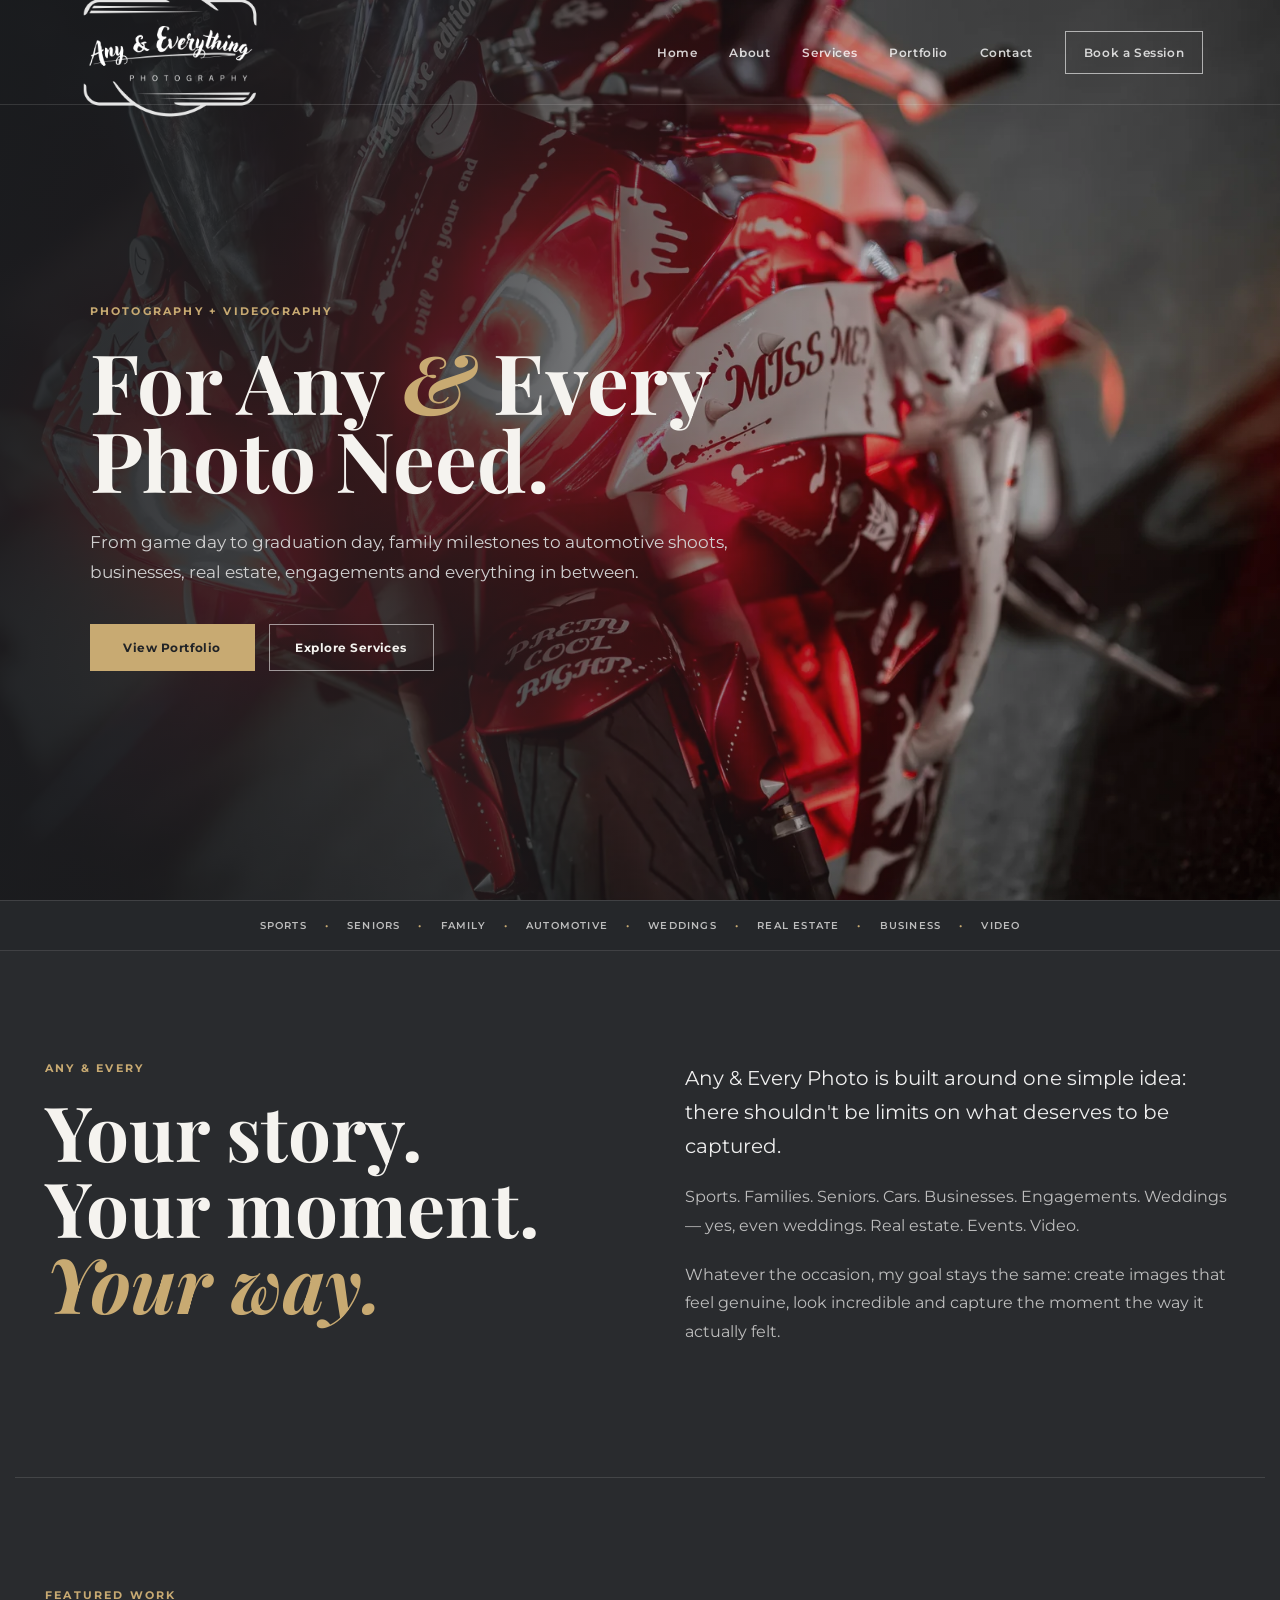
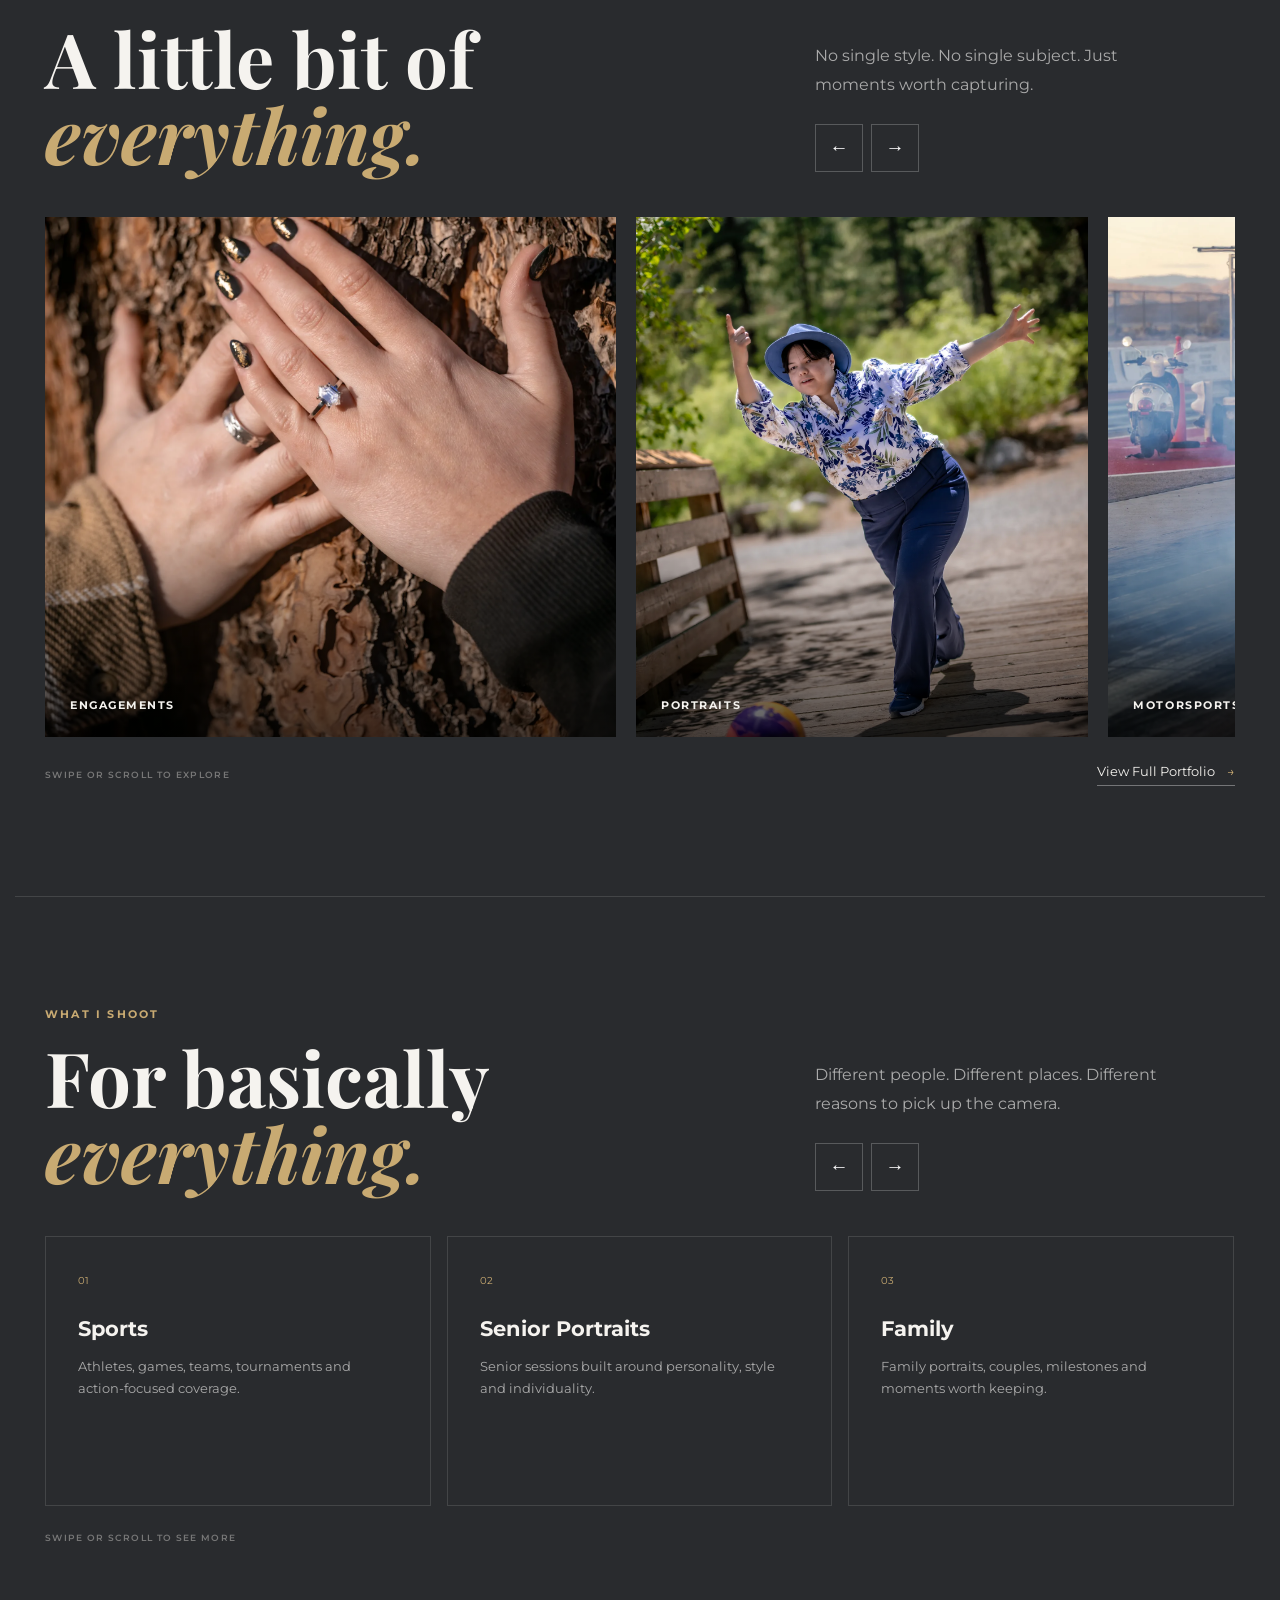
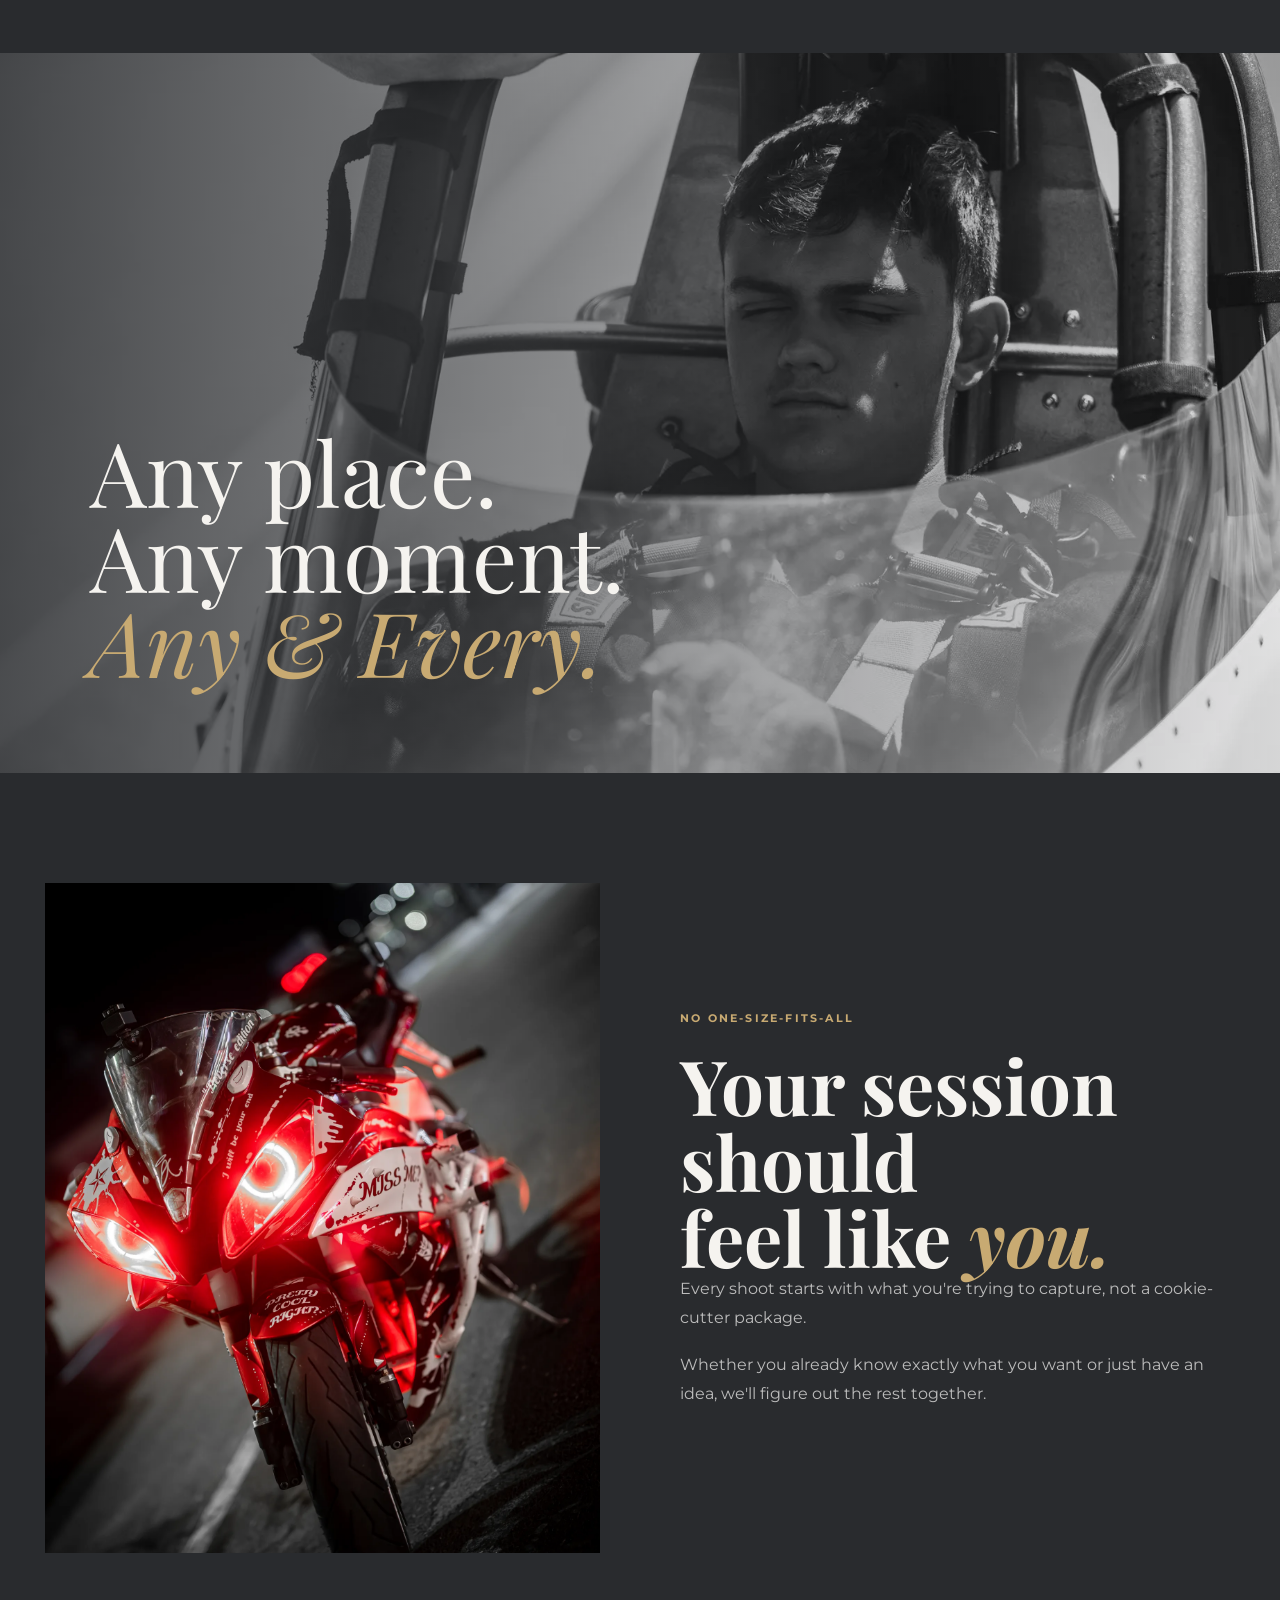
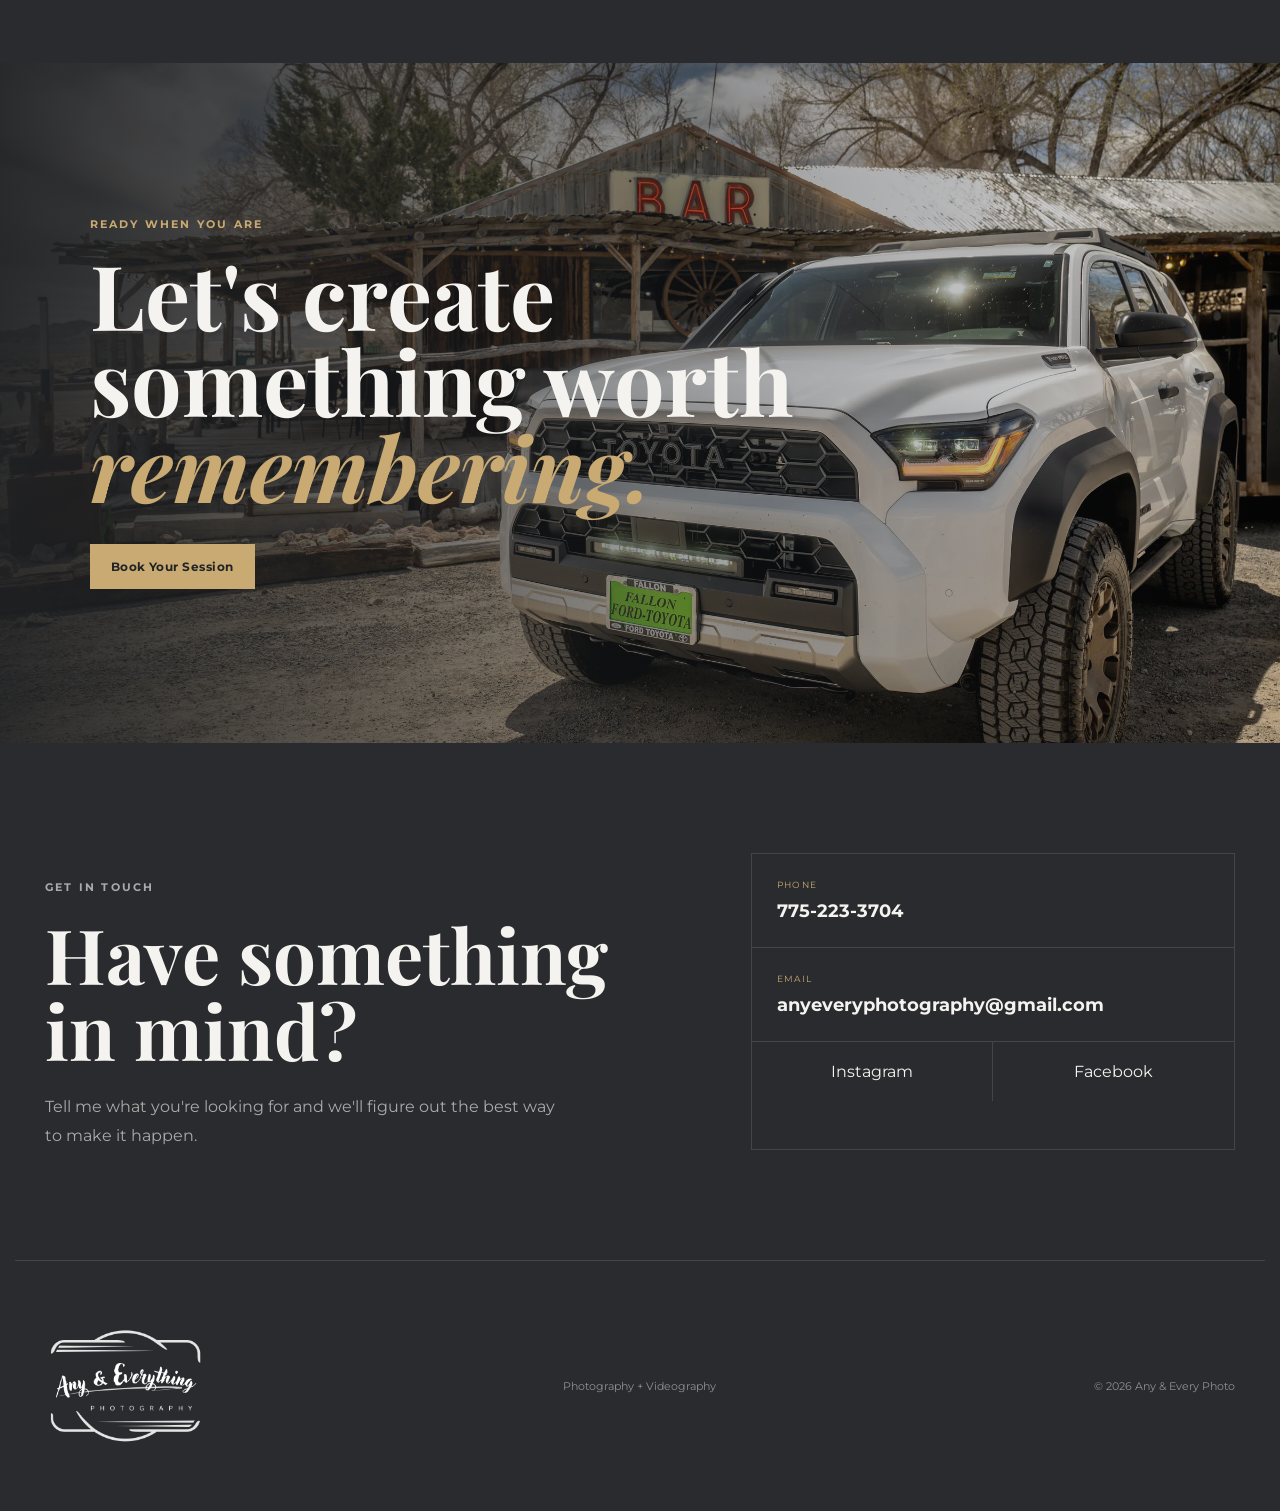
<file: index.html>
<!doctype html>
<html lang="en">
  <head>
    <meta charset="UTF-8" />
    <meta name="viewport" content="width=device-width, initial-scale=1.0" />
    <title>Any & Every Photo</title>
    <meta
      name="description"
      content="Any & Every Photo offers photography and videography for sports, seniors, families, automotive, weddings, business, real estate and more."
    />
    <link rel="preload" as="image" href="images/web/01.webp" />
    <link rel="stylesheet" href="css/style.css" />
    <link rel="preconnect" href="https://fonts.googleapis.com" />
    <link rel="preconnect" href="https://fonts.gstatic.com" crossorigin />
    <link
      href="https://fonts.googleapis.com/css2?family=Montserrat:wght@400;500;600;700&family=Playfair+Display:ital,wght@0,600;1,600&display=swap"
      rel="stylesheet"
    />
  </head>
  <body>
    <header class="site-header">
      <a href="#home" class="brand"
        ><img src="images/logo.PNG" alt="Any & Every Photo logo"
      /></a>
      <button class="menu-toggle" aria-label="Open navigation">
        <span></span><span></span><span></span>
      </button>
      <nav class="nav-menu">
        <a href="#home">Home</a><a href="#about">About</a
        ><a href="#services">Services</a><a href="portfolio.html">Portfolio</a
        ><a href="#contact">Contact</a
        ><a href="#contact" class="nav-button">Book a Session</a>
      </nav>
    </header>
    <main>
      <section class="hero" id="home">
        <div class="hero-background"></div>
        <div class="hero-overlay"></div>
        <div class="hero-content">
          <p class="eyebrow">PHOTOGRAPHY + VIDEOGRAPHY</p>
          <h1>For Any <span>&amp;</span> Every<br />Photo Need.</h1>
          <p class="hero-copy">
            From game day to graduation day, family milestones to automotive
            shoots, businesses, real estate, engagements and everything in
            between.
          </p>
          <div class="hero-buttons">
            <a href="portfolio.html" class="button button-primary">View Portfolio</a
            ><a href="#services" class="button button-secondary"
              >Explore Services</a
            >
          </div>
        </div>
      </section>
      <section class="service-strip">
        <div class="strip-content">
          <span>SPORTS</span><span class="dot">•</span><span>SENIORS</span
          ><span class="dot">•</span><span>FAMILY</span
          ><span class="dot">•</span><span>AUTOMOTIVE</span
          ><span class="dot">•</span><span>WEDDINGS</span
          ><span class="dot">•</span><span>REAL ESTATE</span
          ><span class="dot">•</span><span>BUSINESS</span
          ><span class="dot">•</span><span>VIDEO</span>
        </div>
      </section>
      <section class="about section" id="about">
        <div class="section-heading">
          <p class="section-label">ANY & EVERY</p>
          <h2>Your story.<br />Your moment.<br /><span>Your way.</span></h2>
        </div>
        <div class="about-copy">
          <p class="large-copy">
            Any & Every Photo is built around one simple idea: there shouldn't
            be limits on what deserves to be captured.
          </p>
          <p>
            Sports. Families. Seniors. Cars. Businesses. Engagements. Weddings —
            yes, even weddings. Real estate. Events. Video.
          </p>
          <p>
            Whatever the occasion, my goal stays the same: create images that
            feel genuine, look incredible and capture the moment the way it
            actually felt.
          </p>
        </div>
      </section>
      <section class="portfolio section" id="portfolio">
        <div class="carousel-heading">
          <div>
            <p class="section-label">FEATURED WORK</p>
            <h2>A little bit of<br /><span>everything.</span></h2>
          </div>
          <div class="carousel-heading-right">
            <p>
              No single style. No single subject. Just moments worth capturing.
            </p>
            <div class="carousel-controls">
              <button
                class="carousel-arrow"
                data-carousel="featured-carousel"
                data-direction="-1"
                aria-label="Previous featured work"
              >
                ←</button
              ><button
                class="carousel-arrow"
                data-carousel="featured-carousel"
                data-direction="1"
                aria-label="Next featured work"
              >
                →
              </button>
            </div>
          </div>
        </div>
        <div class="featured-carousel carousel-track" id="featured-carousel">
          <article class="featured-slide featured-slide-large">
            <img
              src="images/web/07.webp"
              alt="Engagement photography by Any & Every Photo"
              loading="lazy"
            />
            <div class="photo-overlay"><span>Engagements</span></div>
          </article>
          <article class="featured-slide">
            <img
              src="images/web/02.webp"
              alt="Portrait photography by Any & Every Photo"
              loading="lazy"
            />
            <div class="photo-overlay"><span>Portraits</span></div>
          </article>
          <article class="featured-slide">
            <img
              src="images/web/03.webp"
              alt="Motorsports photography by Any & Every Photo"
              loading="lazy"
            />
            <div class="photo-overlay"><span>Motorsports</span></div>
          </article>
          <article class="featured-slide">
            <img
              src="images/web/04.webp"
              alt="Photography by Any & Every Photo"
              loading="lazy"
            />
            <div class="photo-overlay"><span>Lifestyle</span></div>
          </article>
          <article class="featured-slide">
            <img
              src="images/web/05.webp"
              alt="Photography by Any & Every Photo"
              loading="lazy"
            />
            <div class="photo-overlay"><span>Stories</span></div>
          </article>
          <article class="featured-slide">
            <img
              src="images/web/06.webp"
              alt="Photography by Any & Every Photo"
              loading="lazy"
            />
            <div class="photo-overlay"><span>Events</span></div>
          </article>
        </div>
        <div class="carousel-footer">
          <span class="swipe-hint">Swipe or scroll to explore</span
          ><a href="portfolio.html" class="text-link">View Full Portfolio <span>→</span></a>
        </div>
      </section>
      <section class="services section" id="services">
        <div class="carousel-heading">
          <div>
            <p class="section-label">WHAT I SHOOT</p>
            <h2>For basically<br /><span>everything.</span></h2>
          </div>
          <div class="carousel-heading-right">
            <p>
              Different people. Different places. Different reasons to pick up
              the camera.
            </p>
            <div class="carousel-controls">
              <button
                class="carousel-arrow"
                data-carousel="services-carousel"
                data-direction="-1"
                aria-label="Previous service"
              >
                ←</button
              ><button
                class="carousel-arrow"
                data-carousel="services-carousel"
                data-direction="1"
                aria-label="Next service"
              >
                →
              </button>
            </div>
          </div>
        </div>
        <div class="services-carousel carousel-track" id="services-carousel">
          <article class="service-card">
            <span class="service-number">01</span>
            <h3>Sports</h3>
            <p>
              Athletes, games, teams, tournaments and action-focused coverage.
            </p>
          </article>
          <article class="service-card">
            <span class="service-number">02</span>
            <h3>Senior Portraits</h3>
            <p>
              Senior sessions built around personality, style and individuality.
            </p>
          </article>
          <article class="service-card">
            <span class="service-number">03</span>
            <h3>Family</h3>
            <p>
              Family portraits, couples, milestones and moments worth keeping.
            </p>
          </article>
          <article class="service-card">
            <span class="service-number">04</span>
            <h3>Automotive</h3>
            <p>
              Cars, trucks, motorcycles, builds, motorsports, details and
              rolling shots.
            </p>
          </article>
          <article class="service-card">
            <span class="service-number">05</span>
            <h3>Business</h3>
            <p>
              Branding, headshots, products, teams, social content and
              commercial photography.
            </p>
          </article>
          <article class="service-card">
            <span class="service-number">06</span>
            <h3>Real Estate</h3>
            <p>
              Residential and commercial photography designed to make spaces
              stand out.
            </p>
          </article>
          <article class="service-card">
            <span class="service-number">07</span>
            <h3>Engagements</h3>
            <p>
              Relaxed engagement sessions built around the people actually in
              them.
            </p>
          </article>
          <article class="service-card">
            <span class="service-number">08</span>
            <h3>Weddings</h3>
            <p>Yes, weddings too. Memories captured from beginning to end.</p>
          </article>
          <article class="service-card">
            <span class="service-number">09</span>
            <h3>Videography</h3>
            <p>
              Motion, storytelling and video coverage for personal and
              professional projects.
            </p>
          </article>
        </div>
        <div class="carousel-footer">
          <span class="swipe-hint">Swipe or scroll to see more</span>
        </div>
      </section>
      <section class="feature-image">
        <img
          src="images/web/06.webp"
          alt="Any & Every Photo photography"
          loading="lazy"
        />
        <div class="feature-overlay">
          <p>Any place.<br />Any moment.<br /><span>Any & Every.</span></p>
        </div>
      </section>
      <section class="more-work section">
        <div class="more-work-grid">
          <div class="more-photo">
            <img
              src="images/web/01.webp"
              alt="Any & Every Photo photography"
              loading="lazy"
            />
          </div>
          <div class="more-work-copy">
            <p class="section-label">NO ONE-SIZE-FITS-ALL</p>
            <h2>Your session should<br />feel like <span>you.</span></h2>
            <p>
              Every shoot starts with what you're trying to capture, not a
              cookie-cutter package.
            </p>
            <p>
              Whether you already know exactly what you want or just have an
              idea, we'll figure out the rest together.
            </p>
          </div>
        </div>
      </section>
      <section class="cta">
        <div class="cta-image">
          <img
            src="images/web/08.webp"
            alt="Any & Every Photo photography"
            loading="lazy"
          />
        </div>
        <div class="cta-overlay"></div>
        <div class="cta-content">
          <p class="section-label">READY WHEN YOU ARE</p>
          <h2>
            Let's create<br />something worth<br /><span>remembering.</span>
          </h2>
          <a href="#contact" class="button button-primary">Book Your Session</a>
        </div>
      </section>
      <section class="contact section" id="contact">
        <div class="contact-heading">
          <p class="section-label">GET IN TOUCH</p>
          <h2>Have something<br />in mind?</h2>
          <p>
            Tell me what you're looking for and we'll figure out the best way to
            make it happen.
          </p>
        </div>
        
<div class="contact-info">

  <a href="tel:7752233704" class="contact-item">
    <span>PHONE</span>
    <strong>775-223-3704</strong>
  </a>

  <a href="mailto:anyeveryphotography@gmail.com" class="contact-item">
    <span>EMAIL</span>
    <strong>anyeveryphotography@gmail.com</strong>
  </a>

  <div class="social-links">
    <a href="#" target="_blank" rel="noopener noreferrer">Instagram</a>
    <a href="#" target="_blank" rel="noopener noreferrer">Facebook</a>
  </div>

</div>

        </div>
      </section>
    </main>
    <footer>
      <div class="footer-brand">
        <img src="images/logo.PNG" alt="Any & Every Photo logo" />
      </div>
      <p>Photography + Videography</p>
      <p>© <span id="year"></span> Any & Every Photo</p>
    </footer>
    <script src="js/script.js"></script>
  </body>
</html>
</file>
<file: css/style.css>
* {
    margin: 0;
    padding: 0;
    box-sizing: border-box;
}

html {
    scroll-behavior: smooth;
}

body {
    font-family: "Montserrat", sans-serif;
    background: #292b2e;
    color: #f5f3ef;
    overflow-x: hidden;
}

img {
    display: block;
    width: 100%;
}

a {
    text-decoration: none;
    color: inherit;
}

:root {
    --bg: #292b2e;
    --bg-light: #33363a;
    --bg-deep: #232528;
    --text: #f5f3ef;
    --muted: #b9b9b9;
    --accent: #c8aa72;
    --border: rgba(255, 255, 255, 0.12);
}


/* HEADER */

.site-header {
    position: absolute;
    top: 0;
    left: 0;
    width: 100%;
    height: 105px;

    display: flex;
    align-items: center;
    justify-content: space-between;

    padding: 0 6vw;

    z-index: 100;

    border-bottom: 1px solid rgba(255,255,255,.12);
}

.brand img {
    width: 185px;
    filter: invert(1);
}

.nav-menu {
    display: flex;
    align-items: center;
    gap: 32px;
}

.nav-menu a {
    font-size: 12px;
    font-weight: 600;
    letter-spacing: .05em;
    color: rgba(255,255,255,.8);
    transition: .25s ease;
}

.nav-menu a:hover {
    color: #fff;
}

.nav-button {
    border: 1px solid rgba(255,255,255,.6);
    padding: 13px 18px;
}

.menu-toggle {
    display: none;
    background: none;
    border: 0;
    cursor: pointer;
}

.menu-toggle span {
    display: block;
    width: 26px;
    height: 2px;
    background: #fff;
    margin: 5px 0;
}


/* HERO */

.hero {
    position: relative;
    min-height: 100vh;

    display: flex;
    align-items: center;

    padding: 155px 7vw 80px;

    overflow: hidden;
}

.hero-background {
    position: absolute;
    inset: 0;

    background-image: url("../images/web/01.webp");
    background-size: cover;
    background-position: center;

    transform: scale(1.015);
}

.hero-overlay {
    position: absolute;
    inset: 0;

    background:
        linear-gradient(
            90deg,
            rgba(28,30,33,.91) 0%,
            rgba(28,30,33,.76) 36%,
            rgba(28,30,33,.27) 68%,
            rgba(28,30,33,.08) 100%
        );
}

.hero-content {
    position: relative;
    z-index: 2;
    max-width: 930px;
}

.eyebrow,
.section-label {
    color: var(--accent);
    font-size: 11px;
    font-weight: 700;
    letter-spacing: .2em;
}

.hero h1 {
    font-family: "Playfair Display", serif;

    font-size: clamp(54px, 6.5vw, 96px);
    line-height: .94;

    max-width: 900px;

    margin: 24px 0 28px;
}

.hero h1 span,
.section h2 span,
.cta h2 span {
    color: var(--accent);
    font-style: italic;
}

.hero-copy {
    color: #d1d1d1;
    max-width: 660px;
    line-height: 1.8;
    font-size: 17px;
}

.hero-buttons {
    display: flex;
    gap: 14px;
    margin-top: 36px;
}

.button {
    display: inline-flex;
    align-items: center;
    justify-content: center;

    min-width: 165px;

    padding: 15px 21px;

    font-size: 12px;
    font-weight: 700;
    letter-spacing: .04em;

    transition:
        transform .25s ease,
        background .25s ease,
        border-color .25s ease;
}

.button:hover {
    transform: translateY(-2px);
}

.button-primary {
    background: var(--accent);
    color: #212326;
}

.button-primary:hover {
    background: #d7bc8a;
}

.button-secondary {
    border: 1px solid rgba(255,255,255,.55);
}

.button-secondary:hover {
    background: rgba(255,255,255,.08);
    border-color: #fff;
}


/* SERVICE STRIP */

.service-strip {
    border-top: 1px solid var(--border);
    border-bottom: 1px solid var(--border);

    background: #25272a;

    padding: 18px 20px;
}

.strip-content {
    display: flex;
    justify-content: center;
    flex-wrap: wrap;

    gap: 18px;

    color: #bdbdbd;

    font-size: 10px;
    font-weight: 600;
    letter-spacing: .12em;
}

.dot {
    color: var(--accent);
}


/* SECTIONS */

.section {
    max-width: 1250px;
    margin: auto;
    padding: 110px 30px;
}

.section h2 {
    font-family: "Playfair Display", serif;

    font-size: clamp(44px, 6vw, 76px);
    line-height: 1;

    margin-top: 18px;
}


/* ABOUT */

.about {
    display: grid;
    grid-template-columns: 1fr 1fr;
    gap: 90px;
}

.about-copy {
    align-self: end;
}

.about-copy p {
    color: #bdbdbd;
    line-height: 1.8;
    margin-bottom: 20px;
}

.about-copy .large-copy {
    color: #eee;
    font-size: 20px;
    line-height: 1.7;
}


/* PORTFOLIO */

.portfolio {
    border-top: 1px solid var(--border);
}

.portfolio-heading {
    display: grid;
    grid-template-columns: 1fr .55fr;
    gap: 60px;

    align-items: end;

    margin-bottom: 48px;
}

.portfolio-heading > p {
    color: #aaa;
    line-height: 1.8;
    max-width: 360px;
}

.portfolio-grid {
    display: grid;

    grid-template-columns: 1.15fr .85fr .85fr;
    grid-template-rows: 300px 300px;

    gap: 20px;
}

.portfolio-card {
    position: relative;
    overflow: hidden;
    background: #444;
}

.portfolio-card img {
    width: 100%;
    height: 100%;

    object-fit: cover;

    transition:
        transform .7s cubic-bezier(.2,.7,.2,1),
        filter .5s ease;
}

.portfolio-card:hover img {
    transform: scale(1.035);
    filter: brightness(1.06);
}

.card-large {
    grid-row: span 2;
}

.card-wide {
    grid-column: span 2;
}

.photo-overlay {
    position: absolute;
    inset: 0;

    display: flex;
    align-items: flex-end;

    padding: 22px;

    background:
        linear-gradient(
            transparent 52%,
            rgba(0,0,0,.64)
        );

    pointer-events: none;
}

.photo-overlay span {
    font-size: 11px;
    font-weight: 700;
    letter-spacing: .12em;
}

.portfolio-button-wrap {
    margin-top: 32px;

    display: flex;
    justify-content: flex-end;
}

.text-link {
    display: inline-flex;
    gap: 12px;
    align-items: center;

    border-bottom: 1px solid rgba(255,255,255,.35);

    padding-bottom: 6px;

    font-size: 13px;

    transition: border-color .25s ease;
}

.text-link:hover {
    border-color: var(--accent);
}

.text-link span {
    color: var(--accent);
    transition: transform .25s ease;
}

.text-link:hover span {
    transform: translateX(4px);
}


/* SERVICES */

.services {
    border-top: 1px solid var(--border);
}

.centered {
    text-align: center;
}

.services-grid {
    display: grid;
    grid-template-columns: repeat(3, 1fr);

    margin-top: 60px;

    border-top: 1px solid var(--border);
    border-left: 1px solid var(--border);
}

.service-card {
    min-height: 240px;

    padding: 30px;

    border-right: 1px solid var(--border);
    border-bottom: 1px solid var(--border);

    transition:
        background .3s ease,
        transform .3s ease;
}

.service-card:hover {
    background: #323539;
}

.service-number {
    color: var(--accent);
    font-size: 10px;
}

.service-card h3 {
    font-size: 21px;
    margin: 28px 0 14px;
}

.service-card p {
    color: #aaa;
    line-height: 1.7;
    font-size: 13px;
}


/* FEATURE IMAGE */

.feature-image {
    height: 80vh;
    min-height: 650px;

    position: relative;
    overflow: hidden;
}

.feature-image img {
    width: 100%;
    height: 100%;
    object-fit: cover;
}

.feature-image::after {
    content: "";

    position: absolute;
    inset: 0;

    background:
        linear-gradient(
            90deg,
            rgba(35,37,40,.82),
            rgba(35,37,40,.12)
        );
}

.feature-overlay {
    position: absolute;
    z-index: 2;

    left: 7vw;
    bottom: 10vh;
}

.feature-overlay p {
    font-family: "Playfair Display", serif;

    font-size: clamp(50px, 7vw, 95px);
    line-height: .95;
}

.feature-overlay span {
    color: var(--accent);
    font-style: italic;
}


/* PHILOSOPHY */

.more-work-grid {
    display: grid;
    grid-template-columns: 1fr 1fr;

    gap: 80px;

    align-items: center;
}

.more-photo {
    height: 670px;
    overflow: hidden;
}

.more-photo img {
    width: 100%;
    height: 100%;

    object-fit: cover;

    transition: transform .8s ease;
}

.more-photo:hover img {
    transform: scale(1.025);
}

.more-work-copy p {
    color: #bcbcbc;
    line-height: 1.8;
    margin-bottom: 18px;
}

.more-work-copy .section-label {
    color: var(--accent);
}


/* CTA */

.cta {
    min-height: 680px;

    position: relative;

    display: flex;
    align-items: center;

    overflow: hidden;
}

.cta-image {
    position: absolute;
    inset: 0;
}

.cta-image img {
    width: 100%;
    height: 100%;

    object-fit: cover;
}

.cta-overlay {
    position: absolute;
    inset: 0;

    background:
        linear-gradient(
            90deg,
            rgba(31,33,36,.92),
            rgba(31,33,36,.46),
            rgba(31,33,36,.12)
        );
}

.cta-content {
    position: relative;
    z-index: 2;

    padding: 80px 7vw;
}

.cta h2 {
    font-family: "Playfair Display", serif;

    font-size: clamp(50px, 7vw, 90px);
    line-height: .96;

    margin: 20px 0 35px;
}


/* CONTACT */

.contact {
    display: grid;
    grid-template-columns: 1fr .8fr;
    gap: 100px;
}

.contact-heading p {
    color: #aaa;
    line-height: 1.8;

    max-width: 520px;

    margin-top: 25px;
}

.contact-info {
    border: 1px solid var(--border);
}

.contact-item {
    display: flex;
    flex-direction: column;

    padding: 25px;

    border-bottom: 1px solid var(--border);

    transition: background .25s ease;
}

a.contact-item:hover {
    background: rgba(255,255,255,.035);
}

.contact-item span {
    color: var(--accent);

    font-size: 9px;
    letter-spacing: .16em;

    margin-bottom: 10px;
}

.contact-item strong {
    font-size: 18px;
}

.social-links {
    display: grid;
    grid-template-columns: 1fr 1fr;
}

.social-links a {
    text-align: center;
    padding: 20px;

    transition: background .25s ease;
}

.social-links a:hover {
    background: rgba(255,255,255,.04);
}

.social-links a:first-child {
    border-right: 1px solid var(--border);
}


/* FOOTER */

footer {
    max-width: 1250px;

    margin: auto;

    padding: 45px 30px;

    border-top: 1px solid var(--border);

    display: grid;
    grid-template-columns: 1fr 1fr 1fr;

    align-items: center;

    color: #8f8f8f;
    font-size: 11px;
}

.footer-brand img {
    width: 160px;
    filter: invert(1);
}

footer p:nth-child(2) {
    text-align: center;
}

footer p:last-child {
    text-align: right;
}


/* TABLET */

@media screen and (max-width: 900px) {

    .site-header {
        height: 86px;
        padding: 0 24px;
    }

    .brand img {
        width: 155px;
    }

    .menu-toggle {
        display: block;
        position: relative;
        z-index: 201;
    }

    .nav-menu {
        position: fixed;

        top: 0;
        right: -100%;

        width: 82%;
        max-width: 400px;
        height: 100vh;

        background: #232528;

        flex-direction: column;

        justify-content: center;
        align-items: flex-start;

        padding: 50px;

        gap: 28px;

        transition: right .35s ease;

        z-index: 200;
    }

    .nav-menu.open {
        right: 0;
    }

    .nav-menu a {
        font-size: 17px;
    }

    .hero {
        min-height: 92vh;
        padding: 130px 24px 70px;
    }

    .hero-overlay {
        background:
            linear-gradient(
                90deg,
                rgba(28,30,33,.9),
                rgba(28,30,33,.48)
            );
    }

    .about,
    .contact,
    .more-work-grid,
    .portfolio-heading {
        grid-template-columns: 1fr;
        gap: 45px;
    }

    .services-grid {
        grid-template-columns: repeat(2,1fr);
    }

    .portfolio-grid {
        grid-template-columns: 1fr 1fr;
        grid-template-rows: auto;
    }

    .portfolio-card,
    .card-large,
    .card-wide {
        grid-row: auto;
        grid-column: auto;
        height: 330px;
    }

    .card-large {
        grid-column: span 2;
        height: 520px;
    }

    .more-photo {
        height: 500px;
    }

    footer {
        grid-template-columns: 1fr;
        gap: 18px;
    }

    footer p:nth-child(2),
    footer p:last-child {
        text-align: left;
    }
}


/* MOBILE */

@media screen and (max-width: 600px) {

    .section {
        padding: 85px 20px;
    }

    .hero {
        min-height: 100svh;

        padding:
            120px
            20px
            65px;
    }

    .hero-background {
        background-position: 58% center;
    }

    .hero-overlay {
        background:
            linear-gradient(
                90deg,
                rgba(28,30,33,.91),
                rgba(28,30,33,.52)
            );
    }

    .hero h1 {
        font-size: clamp(49px, 14vw, 64px);
        line-height: .95;
    }

    .hero-copy {
        font-size: 15px;
    }

    .hero-buttons {
        flex-direction: column;
        align-items: flex-start;
    }

    .button {
        width: 100%;
    }

    .strip-content {
        justify-content: flex-start;
    }

    .services-grid {
        grid-template-columns: 1fr;
        border-left: none;
    }

    .service-card {
        border-left: 1px solid var(--border);
    }

    .portfolio-grid {
        grid-template-columns: 1fr;
    }

    .portfolio-card,
    .card-large,
    .card-wide {
        grid-column: auto;
        height: 390px;
    }

    .portfolio-button-wrap {
        justify-content: flex-start;
    }

    .more-photo {
        height: 440px;
    }

    .feature-image {
        height: 70vh;
        min-height: 560px;
    }

    .feature-overlay {
        left: 20px;
        bottom: 50px;
    }

    .feature-overlay p {
        font-size: 48px;
    }

    .cta {
        min-height: 620px;
    }

    .cta-content {
        padding: 60px 20px;
    }

    .cta h2 {
        font-size: 51px;
    }

    .contact {
        gap: 45px;
    }

    .social-links {
        grid-template-columns: 1fr;
    }

    .social-links a:first-child {
        border-right: none;
        border-bottom: 1px solid var(--border);
    }
}

/* ======================================
   V2.1 CAROUSELS
====================================== */

.carousel-heading {
    display: grid;
    grid-template-columns: 1fr .6fr;
    gap: 70px;
    align-items: end;
    margin-bottom: 45px;
}

.carousel-heading-right {
    display: flex;
    flex-direction: column;
    align-items: flex-start;
    gap: 24px;
}

.carousel-heading-right p {
    color: #aaa;
    line-height: 1.8;
    max-width: 380px;
}


/* CONTROLS */

.carousel-controls {
    display: flex;
    gap: 8px;
}

.carousel-arrow {
    width: 48px;
    height: 48px;

    display: flex;
    align-items: center;
    justify-content: center;

    background: transparent;

    border: 1px solid rgba(255, 255, 255, .22);

    color: #fff;

    font-size: 19px;

    cursor: pointer;

    transition:
        background .25s ease,
        color .25s ease,
        border-color .25s ease;
}

.carousel-arrow:hover {
    background: var(--accent);
    border-color: var(--accent);
    color: #242629;
}


/* BASE CAROUSEL */

.carousel-track {
    display: flex;

    overflow-x: auto;

    scroll-behavior: smooth;
    scroll-snap-type: x mandatory;

    overscroll-behavior-x: contain;

    -webkit-overflow-scrolling: touch;

    scrollbar-width: none;
}

.carousel-track::-webkit-scrollbar {
    display: none;
}


/* ======================================
   FEATURED WORK CAROUSEL
====================================== */

.featured-carousel {
    gap: 20px;
}

.featured-slide {
    position: relative;

    flex: 0 0 38%;

    height: 520px;

    overflow: hidden;

    scroll-snap-align: start;

    background: #333;
}

.featured-slide-large {
    flex-basis: 48%;
}

.featured-slide img {
    width: 100%;
    height: 100%;

    object-fit: cover;

    transition:
        transform .7s cubic-bezier(.2, .7, .2, 1),
        filter .4s ease;
}

.featured-slide:hover img {
    transform: scale(1.035);
    filter: brightness(1.05);
}

.featured-slide .photo-overlay {
    position: absolute;
    inset: 0;

    display: flex;
    align-items: flex-end;

    padding: 25px;

    background:
        linear-gradient(
            transparent 58%,
            rgba(0, 0, 0, .66)
        );

    pointer-events: none;
}

.featured-slide .photo-overlay span {
    font-size: 11px;
    font-weight: 700;

    letter-spacing: .14em;
    text-transform: uppercase;
}


/* ======================================
   SERVICES CAROUSEL
====================================== */

.services-grid {
    display: none;
}

.services-carousel {
    gap: 16px;
}

.services-carousel .service-card {
    flex: 0 0 calc(33.333% - 11px);

    min-height: 270px;

    scroll-snap-align: start;

    border: 1px solid var(--border);

    background: transparent;

    padding: 32px;

    transition:
        background .3s ease,
        transform .3s ease,
        border-color .3s ease;
}

.services-carousel .service-card:hover {
    background: #323539;

    border-color: rgba(255, 255, 255, .22);

    transform: translateY(-3px);
}


/* FOOTER UNDER CAROUSEL */

.carousel-footer {
    display: flex;
    align-items: center;
    justify-content: space-between;

    margin-top: 26px;
}

.swipe-hint {
    color: #777;

    font-size: 9px;
    font-weight: 600;

    letter-spacing: .15em;

    text-transform: uppercase;
}


/* ======================================
   CTA CROP POLISH
====================================== */

.cta-image img {
    object-position: center center;
}


/* ======================================
   TABLET
====================================== */

@media screen and (max-width: 900px) {

    .carousel-heading {
        grid-template-columns: 1fr;
        gap: 30px;
    }

    .carousel-heading-right {
        flex-direction: row;
        justify-content: space-between;
        align-items: flex-end;
    }

    .featured-slide,
    .featured-slide-large {
        flex: 0 0 72%;
        height: 520px;
    }

    .services-carousel .service-card {
        flex: 0 0 46%;
    }

}


/* ======================================
   MOBILE
====================================== */

@media screen and (max-width: 600px) {

    .carousel-heading {
        margin-bottom: 32px;
    }

    .carousel-heading-right {
        display: block;
    }

    .carousel-controls {
        display: none;
    }


    /* FEATURED */

    .featured-carousel {
        gap: 14px;

        /* allows next photo to peek in */
        padding-right: 35px;
    }

    .featured-slide,
    .featured-slide-large {
        flex: 0 0 87%;

        height: 480px;
    }

    .featured-slide .photo-overlay {
        padding: 20px;
    }


    /* SERVICES */

    .services-carousel {
        gap: 12px;

        padding-right: 35px;
    }

    .services-carousel .service-card {
        flex: 0 0 86%;

        min-height: 245px;

        padding: 28px;
    }


    /* SWIPE HINT */

    .carousel-footer {
        margin-top: 20px;
    }

    .swipe-hint {
        font-size: 8px;
    }


    /* FINAL CTA MOBILE CROP */

    .cta-image img {
        object-position: 68% center;
    }

}

.contact-info .contact-item strong {
  overflow-wrap: anywhere;
}
</file>
